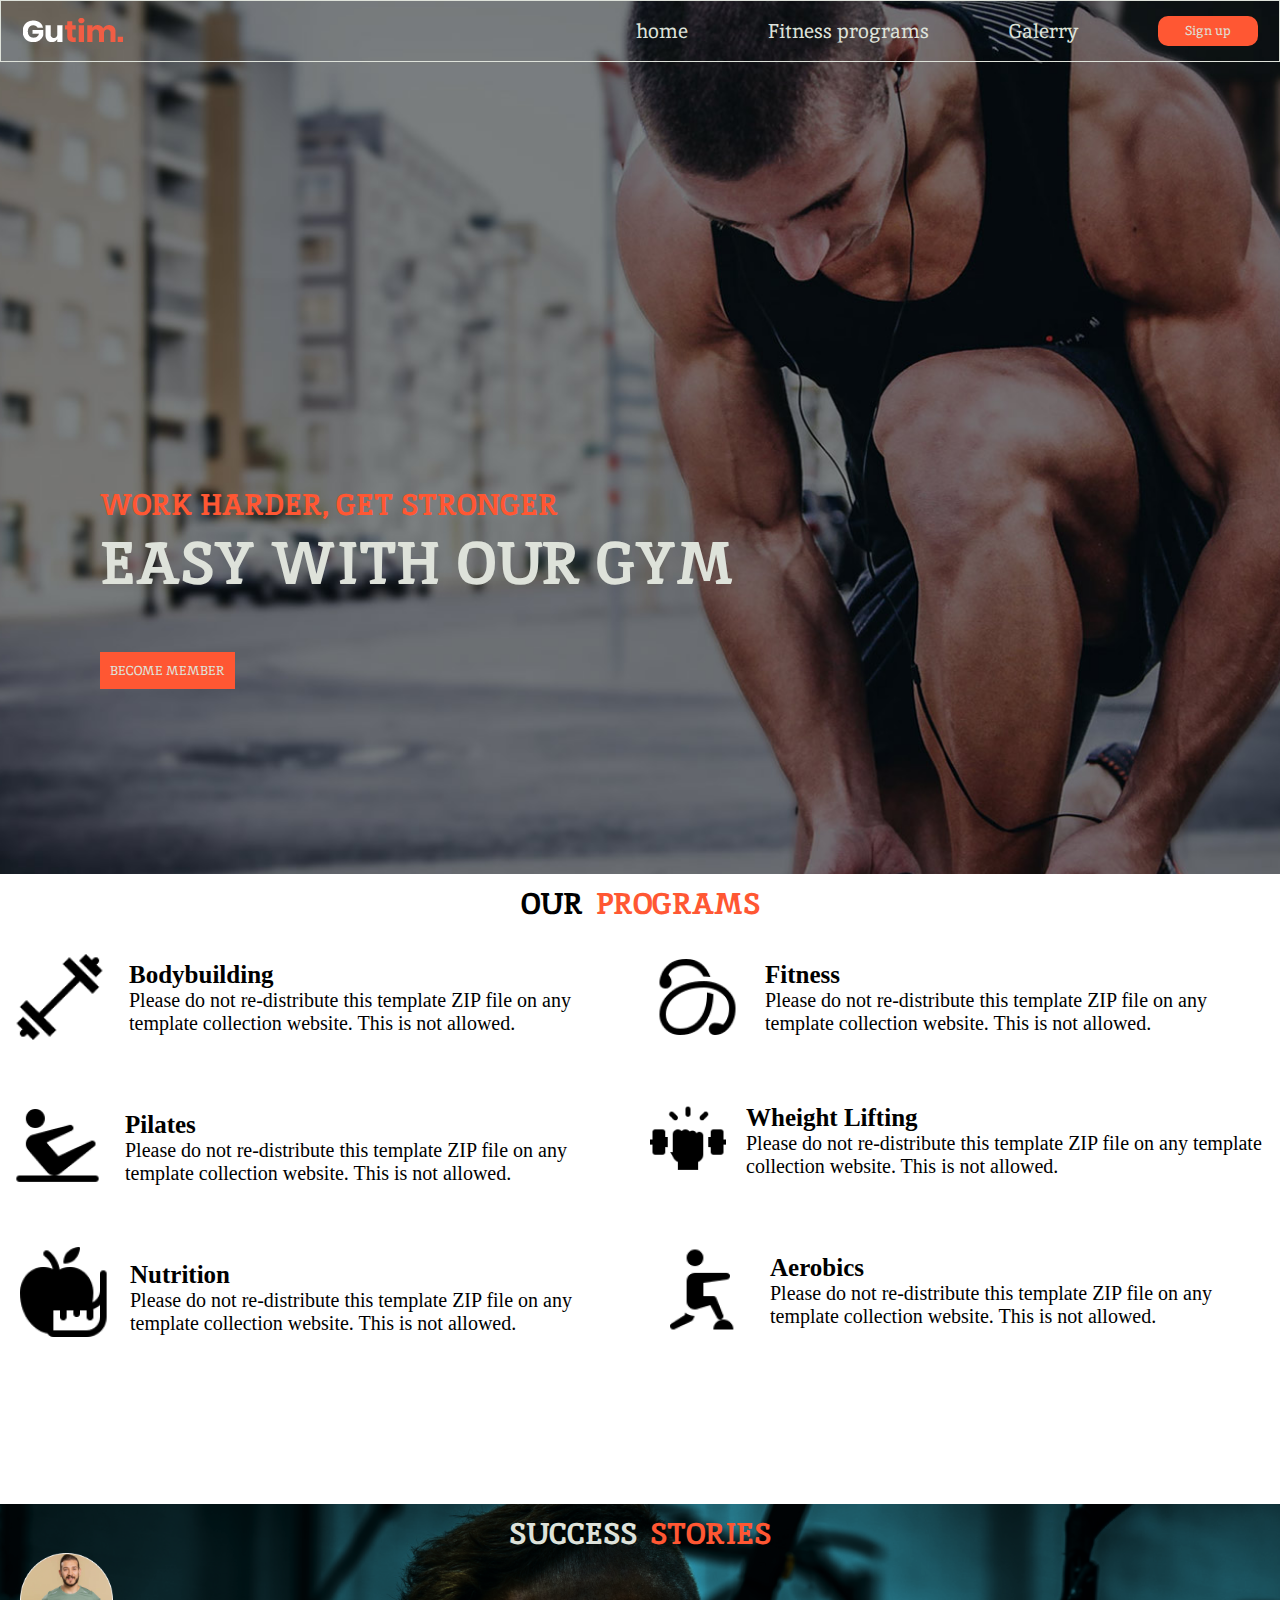
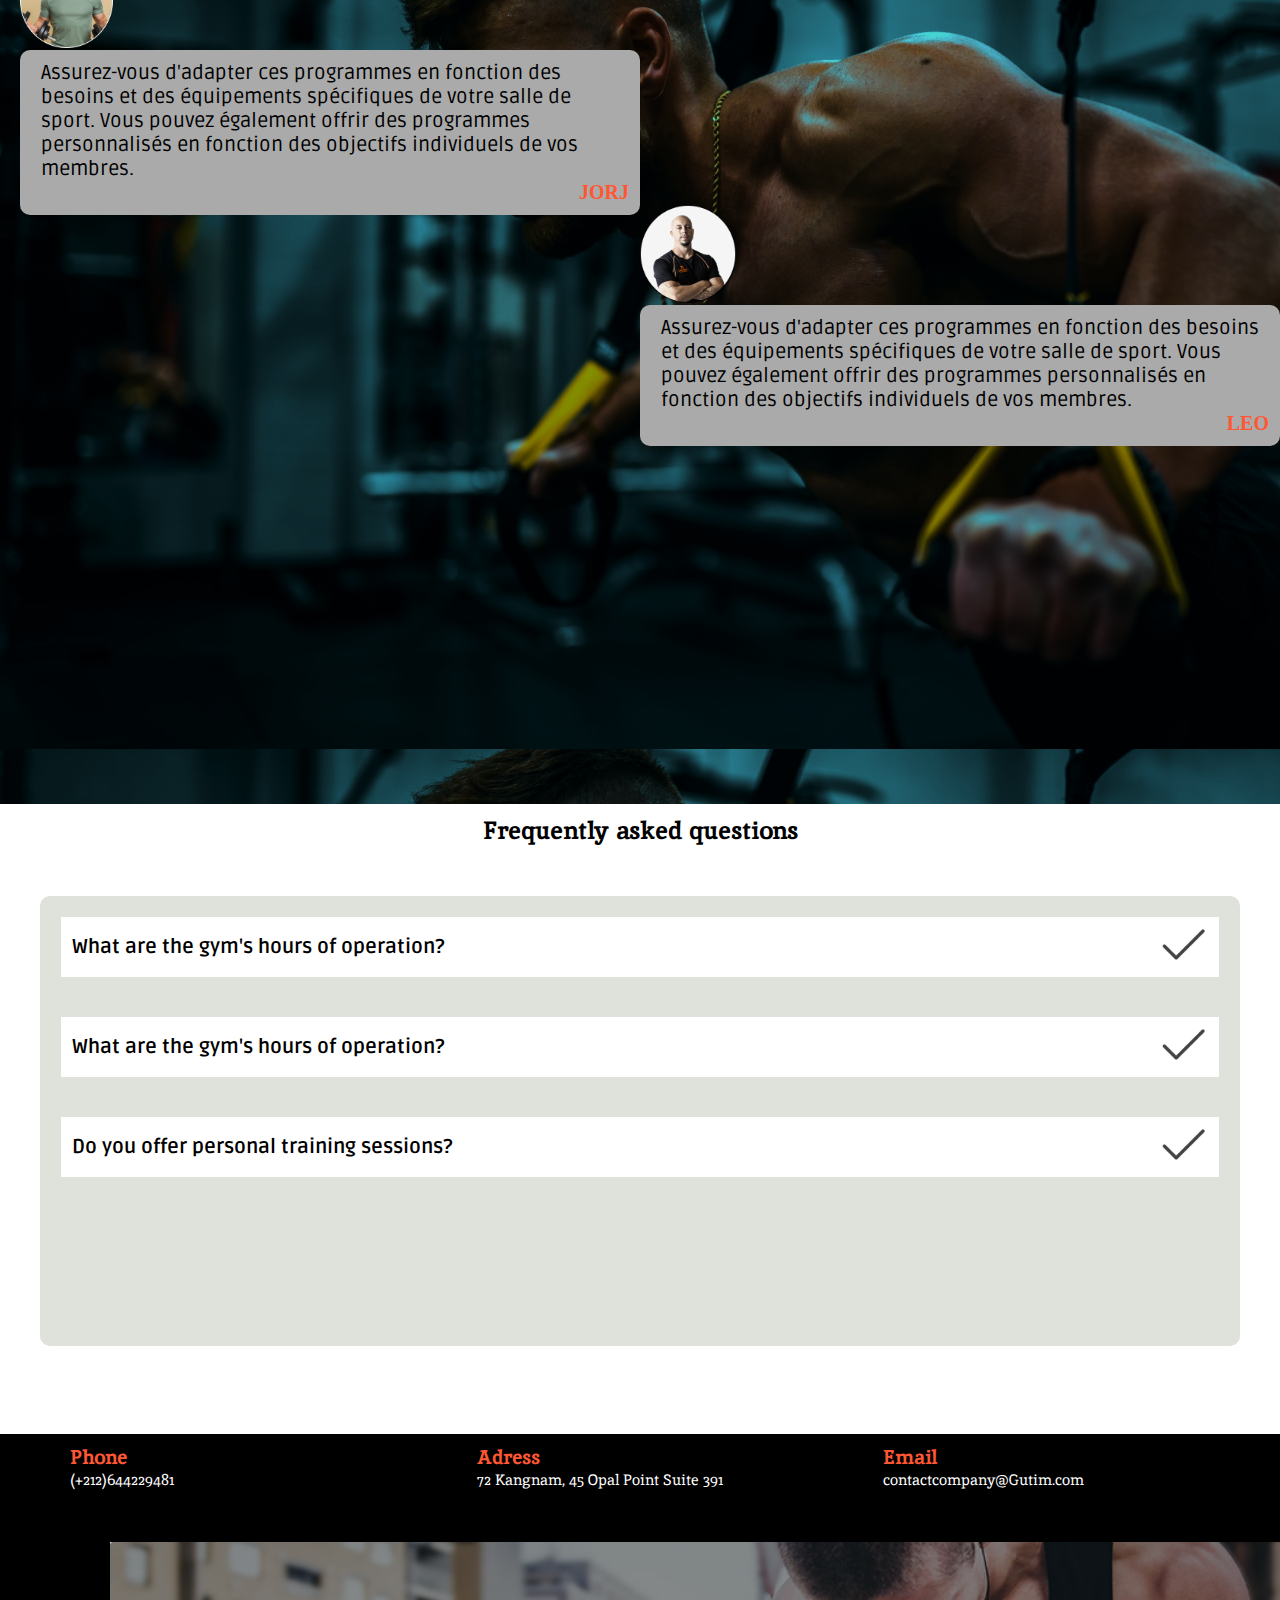
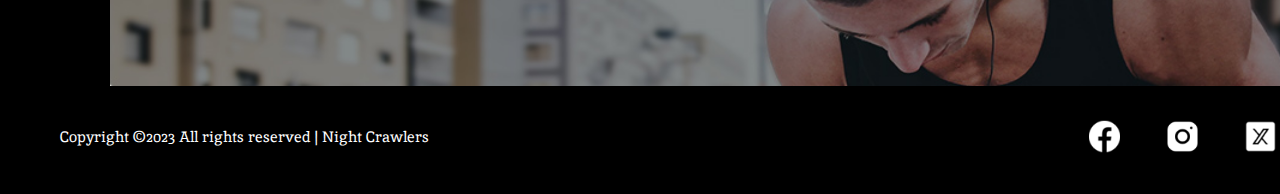
<file: index.html>
<!DOCTYPE html>
<html>
<head>
    <meta charset="UTF-8">
    <meta http-equiv="Content-Type" content="text/html; charset=utf-8">
    <meta http-equiv="X-UA-Compatible" content="IE=edge">
    <meta name="viewport" content="width=device-width, initial-scale=1.0">
    <meta name="title" content="GYM">
    <meta name="keywords" content="gym, fitness, bodybuilding, yoga, programs">
    <title>Gutim.GYM</title>
     <!-- css -->
     <link rel="stylesheet" href="style.css">
     <!-- fonts -->
     <link rel="preconnect" href="https://fonts.googleapis.com">
     <link rel="preconnect" href="https://fonts.gstatic.com" crossorigin>
     <link href="https://fonts.googleapis.com/css2?family=Inika&family=Ruda&display=swap" rel="stylesheet">
     <link rel="preconnect" href="https://fonts.googleapis.com">
     <link rel="preconnect" href="https://fonts.gstatic.com" crossorigin>
     <link href="https://fonts.googleapis.com/css2?family=Inika&family=Inter:wght@100&family=Ruda&display=swap" rel="stylesheet">
     
</head>
<body id="home">
     <!-- header -->
  
     <header>

        <div class="container">
            <div class="header-wrapper">
                <div class="logo">
                        <img src="imgs/logo.png" alt="gym Logo" width="100px">
                    </a>
                </div>
            </div>
                <nav class="navigation" id="nav">
                    <ul class="nav-links">
                        <li class="nav-link"><a href="index.html" >home</a></li>
                        <li class="nav-link"><a href="programs.html">Fitness programs</a></li>
                        <li class="nav-link"><a href="galerry.html">Galerry</a></li>

                        <button><a href="signup.html">Sign up</a></button>
                    
                       
                    </ul>
                </nav>
                <img src="imgs/Bulleted List.png" alt="nav" id="list">
            
        </div>
    
    </header>
      <!-- home section -->
      <section class="home">
        <div class="container-home">
            <!-- home text -->
            <div class="home-content">
                <div class="home-wrapper">
                    <h2>WORK HARDER, GET STRONGER</h2>
                    <h1>EASY WITH OUR GYM</h1>
                   
                    <button><a href="signup.html">BECOME MEMBER</a></button>
                </div>
            </div>
        </div>
   
    </section>

    <!-- programs section -->
    <section class="programs">
        <div class="title">
            <h2>OUR <span> PROGRAMS</span></h2>
        </div>
        <div class="pograms-grid">
       
            <div class="div1">
            <div class="div1-img">
                <img src="imgs/icons/Barbell.png" alt="body">

            </div>
            <div class="div1-text">
            <h3>Bodybuilding</h3>
            <p>Please do not re-distribute this template ZIP file on any template collection website. 
                This is not allowed.</p>
            </div>
            </div>
        
       
            <div class="div1">
            <div class="div1-img">
                <img src="imgs/icons/Energy Absorber.png" alt="fitness">

            </div>
            <div class="div1-text">
            <h3>Fitness</h3>
            <p>Please do not re-distribute this template ZIP file on any template collection website. 
                This is not allowed.</p>
            </div>
            </div>
            <div class="div1">
            <div class="div1-img">
                <img src="imgs/icons/Pilates.png" alt="pilates">

            </div>
            <div class="div1-text">
            <h3>Pilates</h3>
            <p>Please do not re-distribute this template ZIP file on any template collection website. 
                This is not allowed.</p>
            </div>
           </div> 
       
        <div class="grid4">
            <div class="div1">
            <div class="div1-img">
                <img src="imgs/icons/Strength.png" alt="wheight lifting">

            </div>
            <div class="div1-text">
            <h3>Wheight Lifting</h3>
            <p>Please do not re-distribute this template ZIP file on any template collection website. 
                This is not allowed.</p>
            </div>
            </div>
        </div>
        <div class="grid5">
            <div class="div1">
            <div class="div1-img">
                <img src="imgs/icons/Healthy Eating.png" alt="Nutrition">

            </div>
            <div class="div1-text">
            <h3>Nutrition</h3>
            <p>Please do not re-distribute this template ZIP file on any template collection website. 
                This is not allowed.</p>
            </div>
            </div>
        </div>
        <div class="grid6">
            <div class="div1">
            <div class="div1-img">
                <img src="imgs/icons/Warm Up.png" alt="Aerobics">

            </div>
            <div class="div1-text">
            <h3>Aerobics</h3>
            <p>Please do not re-distribute this template ZIP file on any template collection website. 
                This is not allowed.</p>
            </div>
            
        </div>
        </div>
    </div>
    </section>
     <!-- sotries section -->
     <section class="container-stories">
        <div class="title-stories">
            <h2>SUCCESS <span>STORIES</span></h2>
        </div>
        <div class="sotries-grid">
       
        <div class="com1">
            <div class="c1">
                <img src="imgs/Ellipse 4.png" alt="first-st">
            </div>
            <div class="first-com">
                <p>
                    Assurez-vous d'adapter ces programmes en fonction des besoins et des équipements spécifiques 
                   de votre salle de sport.
                   Vous pouvez également offrir des programmes personnalisés en fonction des objectifs individuels de vos membres.
                </p>
                <h4>JORJ</h4>

            </div>

        </div>
        <div class="com2">
            
            <div class="c1">
                
                <img src="imgs/Ellipse 6.png" alt="second-st">
            </div>
            <div class="first-com">
                <p>
                    Assurez-vous d'adapter ces programmes en fonction des besoins et des équipements spécifiques 
                   de votre salle de sport.
                   Vous pouvez également offrir des programmes personnalisés en fonction des objectifs individuels de vos membres.
                </p>
                <h4>LEO</h4>

            </div>
 
        </div>
    </div>
  </section>
   <!-- FAQ section -->
   <section class="faq">
    <h2>Frequently asked questions</h2>
    <div class="faq-grid">
    <div class="faq-ques">
        <div class="faq-flex">
            <div class="check">
         <div class="q1">
        <p>What are the gym's hours of operation?</p>
        <div class="img-check">
        <img src="imgs/icons/Done.png" alt="icon">
          <!-- reponse-faq -->
  </div>
    </div>
    <div class="answer">
        <p>Assurez-vous d'adapter ces programmes en fonction des besoins et des équipements spécifiques Please do not re-distribute this template ZIP file on any template collection website. 
         This is not allowed.
        </p>
     </div>
</div>
<div class="check">
    <div class="q1">
        <p>What are the gym's hours of operation?</p>
        <div class="img-check">
        <img src="imgs/icons/Done.png" alt="icon">
        </div>
    </div>
    <div class="answer ">
        <p>Assurez-vous d'adapter ces programmes en fonction des besoins et des équipements spécifiques Please do not re-distribute this template ZIP file on any template collection website. 
         This is not allowed.
        </p>
     </div>
     </div>
     <div class="check">
    <div class="q1">
        <p>Do you offer personal training sessions?        </p>
        <div class="img-check">
        <img src="imgs/icons/Done.png" alt="icon">
        </div>
    </div>
    <div class="answer">
        <p>Assurez-vous d'adapter ces programmes en fonction des besoins et des équipements spécifiques Please do not re-distribute this template ZIP file on any template collection website. 
         This is not allowed.
        </p>
     </div>
     </div>
</div>
   
</div>
    </div>

   </section>
 
   
     <!-- FOOTER section -->
   <footer>
    <div class="phone">
       <h6>Phone</h6>
       <p>(+212)644229481</p>
    </div>
    <div class="adress">
        <h6>Adress</h6>
        <p>72 Kangnam, 45 Opal Point Suite 391</p>
     </div>
     <div class="email">
        <h6>Email</h6>
        <p>contactcompany@Gutim.com</p>
     </div>
     <div class="img-footer">
        <img src="imgs/footer-signup.jpg" alt="image-footer">
     </div>
     <div class="foot-footer">
        <div class="container-footer">
     <div class="copyright">
        <p>Copyright ©2023 All rights reserved | Night Crawlers</p>
     </div>
     <div class="icons">
        <img src="imgs/icons/Facebook.png" alt="fb">
        <img class="insta" src="imgs/icons/Instagram.png" alt="insta">
        <img src="imgs/icons/TwitterX.png" alt="tw">

        </div>
        </div>
       </div> 
        
     


   </footer>
   <!-- js -->
   <script src="script.js"></script>
</body>
</html>
</file>
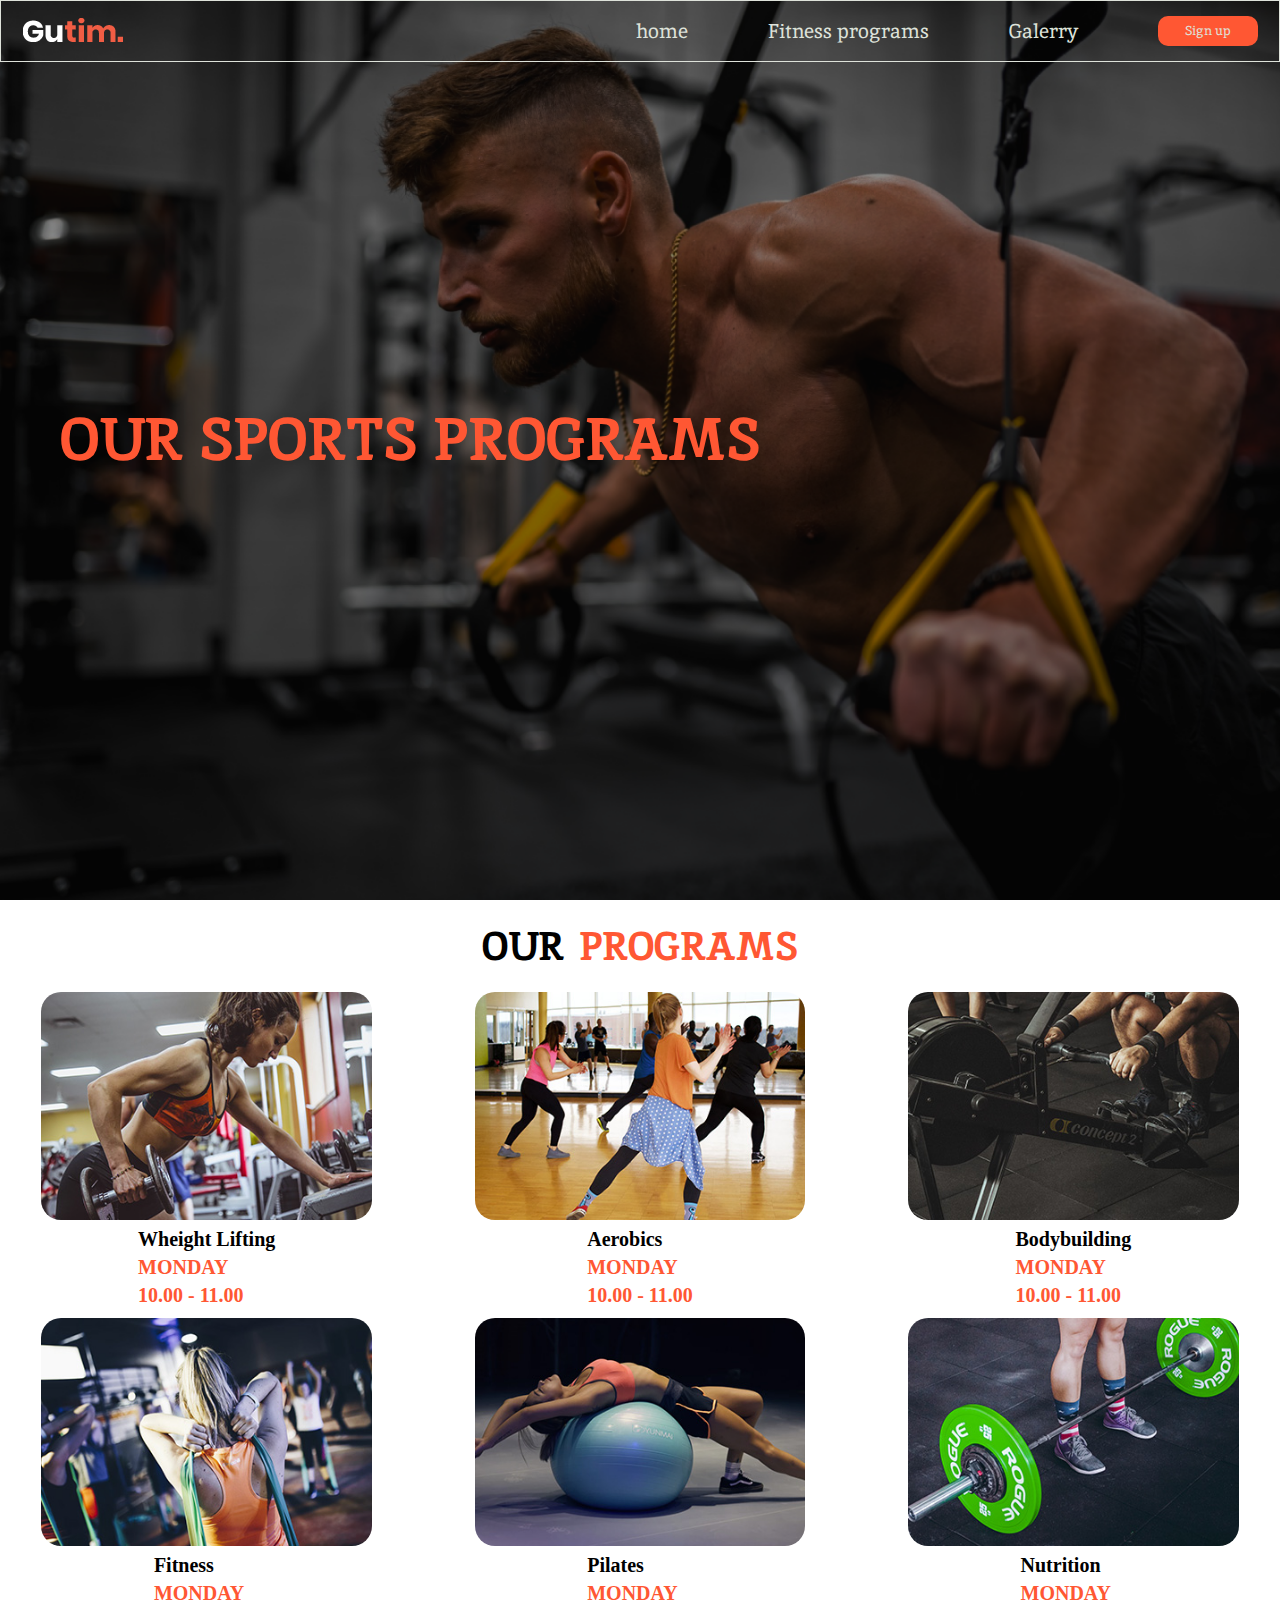
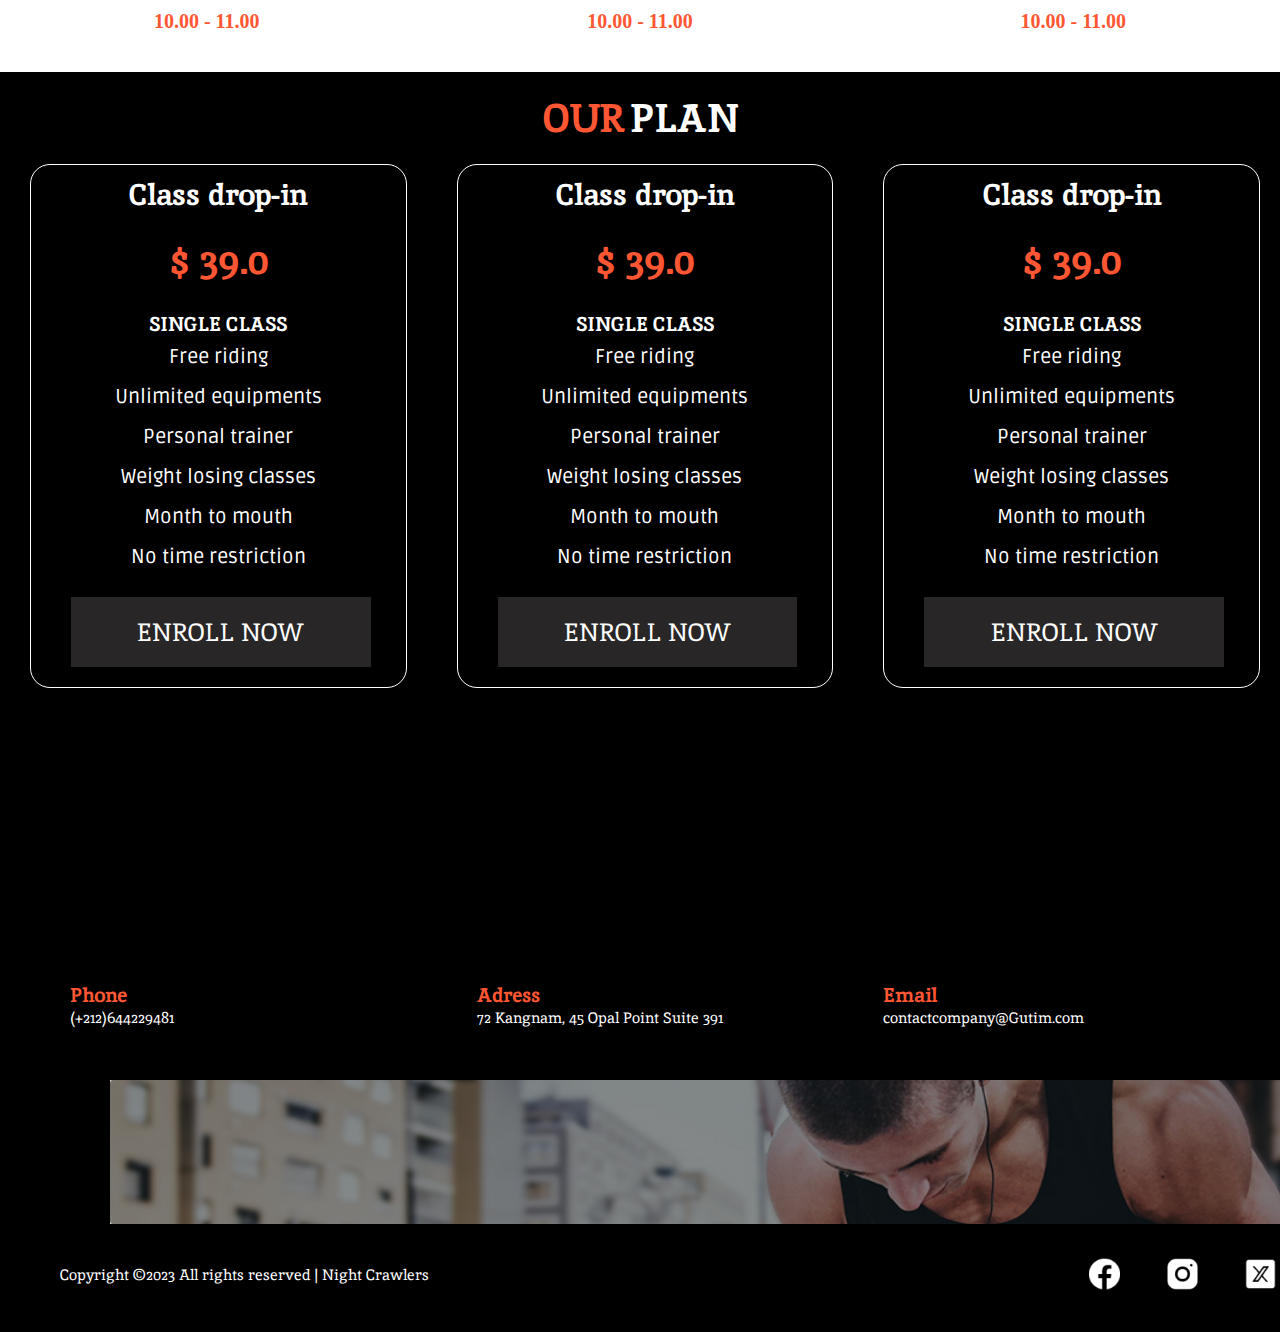
<file: programs.html>
<!DOCTYPE html>
<html>
<head>
    <meta charset="UTF-8">
    <meta http-equiv="Content-Type" content="text/html; charset=utf-8">
    <meta http-equiv="X-UA-Compatible" content="IE=edge">
    <meta name="viewport" content="width=device-width, initial-scale=1.0">
    <meta name="title" content="GYM">
    <meta name="keywords" content="gym, fitness, bodybuilding, yoga, programs">
    <title>Gutim.GYM</title>
     <!-- css -->
     <link rel="stylesheet" href="style.css">
     <!-- fonts -->
     <link rel="preconnect" href="https://fonts.googleapis.com">
     <link rel="preconnect" href="https://fonts.gstatic.com" crossorigin>
     <link href="https://fonts.googleapis.com/css2?family=Inika&family=Ruda&display=swap" rel="stylesheet">
     <link rel="preconnect" href="https://fonts.googleapis.com">
     <link rel="preconnect" href="https://fonts.gstatic.com" crossorigin>
     <link href="https://fonts.googleapis.com/css2?family=Inika&family=Inter:wght@100&family=Ruda&display=swap" rel="stylesheet">
     
</head>
<body>
     <!-- header -->
     <section class="background-programs">
     <header>
        <div class="container">

            <div class="header-wrapper">
                <div class="logo">
                    
                        <img src="imgs/logo.png" alt="gym Logo" width="100">
                    </a>
                </div>
                </div>
                <nav class="navigation">
        
                    <ul class="nav-links">
                        <li class="nav-link"><a href="index.html" class="active">home</a></li>
                        <li class="nav-link"><a href="programs.html">Fitness programs</a></li>
                        <li class="nav-link"><a href="galerry.html">Galerry</a></li>
                        <button><a href="signup.html">Sign up</a></button>
                       
                    </ul>
                </nav>
                <img src="imgs/Bulleted List.png" id="list">
            </div>
       
    </header>
    <div class="home-programs">
        
        <h1>OUR SPORTS PROGRAMS</h1>
       
    </div>


</section>

<section class="our-programs">
        <h1>OUR <span>PROGRAMS</span></h1>
<div class="our-programs-grid">
        <div class="body-buil">
            <img src="imgs/classes/classes-1.jpg">
            <div class="text">
             <h4>Wheight Lifting</h4>  
             <h5>MONDAY</h5> 
             <h5>10.00 - 11.00</h5>
            </div>
        </div>
        <div class="body-buil">
            <img src="imgs/classes/classes-2.jpg">
            <div class="text">
            <h4>Aerobics</h4>  
             <h5>MONDAY</h5> 
             <h5>10.00 - 11.00</h5>
            </div>                        
        </div>
        <div class="body-buil">
            <img src="imgs/classes/classes-8.jpg">
            <div class="text">
            <h4>Bodybuilding</h4>  
             <h5>MONDAY</h5> 
             <h5>10.00 - 11.00</h5>
            </div>
                                    
        </div>
        <div class="body-buil">
            <img src="imgs/classes/classes-4.jpg">
            <div class="text">
            <h4>Fitness</h4>  
             <h5>MONDAY</h5> 
             <h5>10.00 - 11.00</h5>
            </div>
                                    
        </div>
        <div class="body-buil">
            <img src="imgs/classes/classes-9.jpg">
            <div class="text">
            <h4>Pilates</h4>  
             <h5>MONDAY</h5> 
             <h5>10.00 - 11.00</h5>
            </div>                       
        </div>
        <div class="body-buil">
            <img src="imgs/classes/classes-3.jpg">
            <div class="text">
            <h4>Nutrition</h4>  
             <h5>MONDAY</h5> 
             <h5>10.00 - 11.00</h5>
            </div>                    
        </div>
    </div>
</section>
<section class="plan">
    <h1>OUR<span>PLAN</span></h1>
    <div class="plan-grid">
        <div class="plan-grid1">
<div class="first-plan">
<div class="card">
    <h2>Class drop-in</h2>
    <h1>$ 39.0</h1>
    <h6>SINGLE CLASS</h6>
    <p>     Free riding<br>
        Unlimited equipments<br>
            Personal trainer<br>
        Weight losing classes<br>
            Month to mouth<br>
        No time restriction</p>
        <div class="btn">
        <button><a href="signup.html">ENROLL NOW</a></button>
       </div>
</div>

</div>
</div>
<div class="plan-grid2">
<div class="first-plan">
    <div class="card">
        <h2>Class drop-in</h2>
        <h1>$ 39.0</h1>
        <h6>SINGLE CLASS</h6>
        <p>     Free riding<br>
            Unlimited equipments<br>
                Personal trainer<br>
            Weight losing classes<br>
                Month to mouth<br>
            No time restriction</p> 
          <div class="btn" ><button><a href="signup.html">ENROLL NOW</a></button></div> 
    </div>
   
</div>
</div>
<div class="plan-grid3">
<div class="first-plan">
    <div class="card">
        <h2>Class drop-in</h2>
        <h1>$ 39.0</h1>
        <h6>SINGLE CLASS</h6>
        <p>     Free riding<br>
            Unlimited equipments<br>
                Personal trainer<br>
            Weight losing classes<br>
                Month to mouth<br>
            No time restriction</p>
            <button><a href="signup.html">ENROLL NOW</a></button>
    </div>

</div>
</div>
</div>
</div>
</section>
  <!-- FOOTER section -->
  <footer>
    <div class="phone">
       <h6>Phone</h6>
       <p>(+212)644229481</p>
    </div>
    <div class="adress">
        <h6>Adress</h6>
        <p>72 Kangnam, 45 Opal Point Suite 391</p>
     </div>
     <div class="email">
        <h6>Email</h6>
        <p>contactcompany@Gutim.com</p>
     </div>
     <div class="img-footer">
        <img src="imgs/footer-signup.jpg">
     </div>
     <div class="foot-footer">
        <div class="container-footer">
     <div class="copyright">
        <p>Copyright ©2023 All rights reserved | Night Crawlers</p>
     </div>
     <div class="icons">
        <img src="imgs/icons/Facebook.png">
        <img class="insta" src="imgs/icons/Instagram.png">
        <img src="imgs/icons/TwitterX.png">

        </div>
        </div>
       </div> 
        
     


   </footer>
    <!-- js -->
    <script src="script.js"></script>
</body>
</html>
</file>
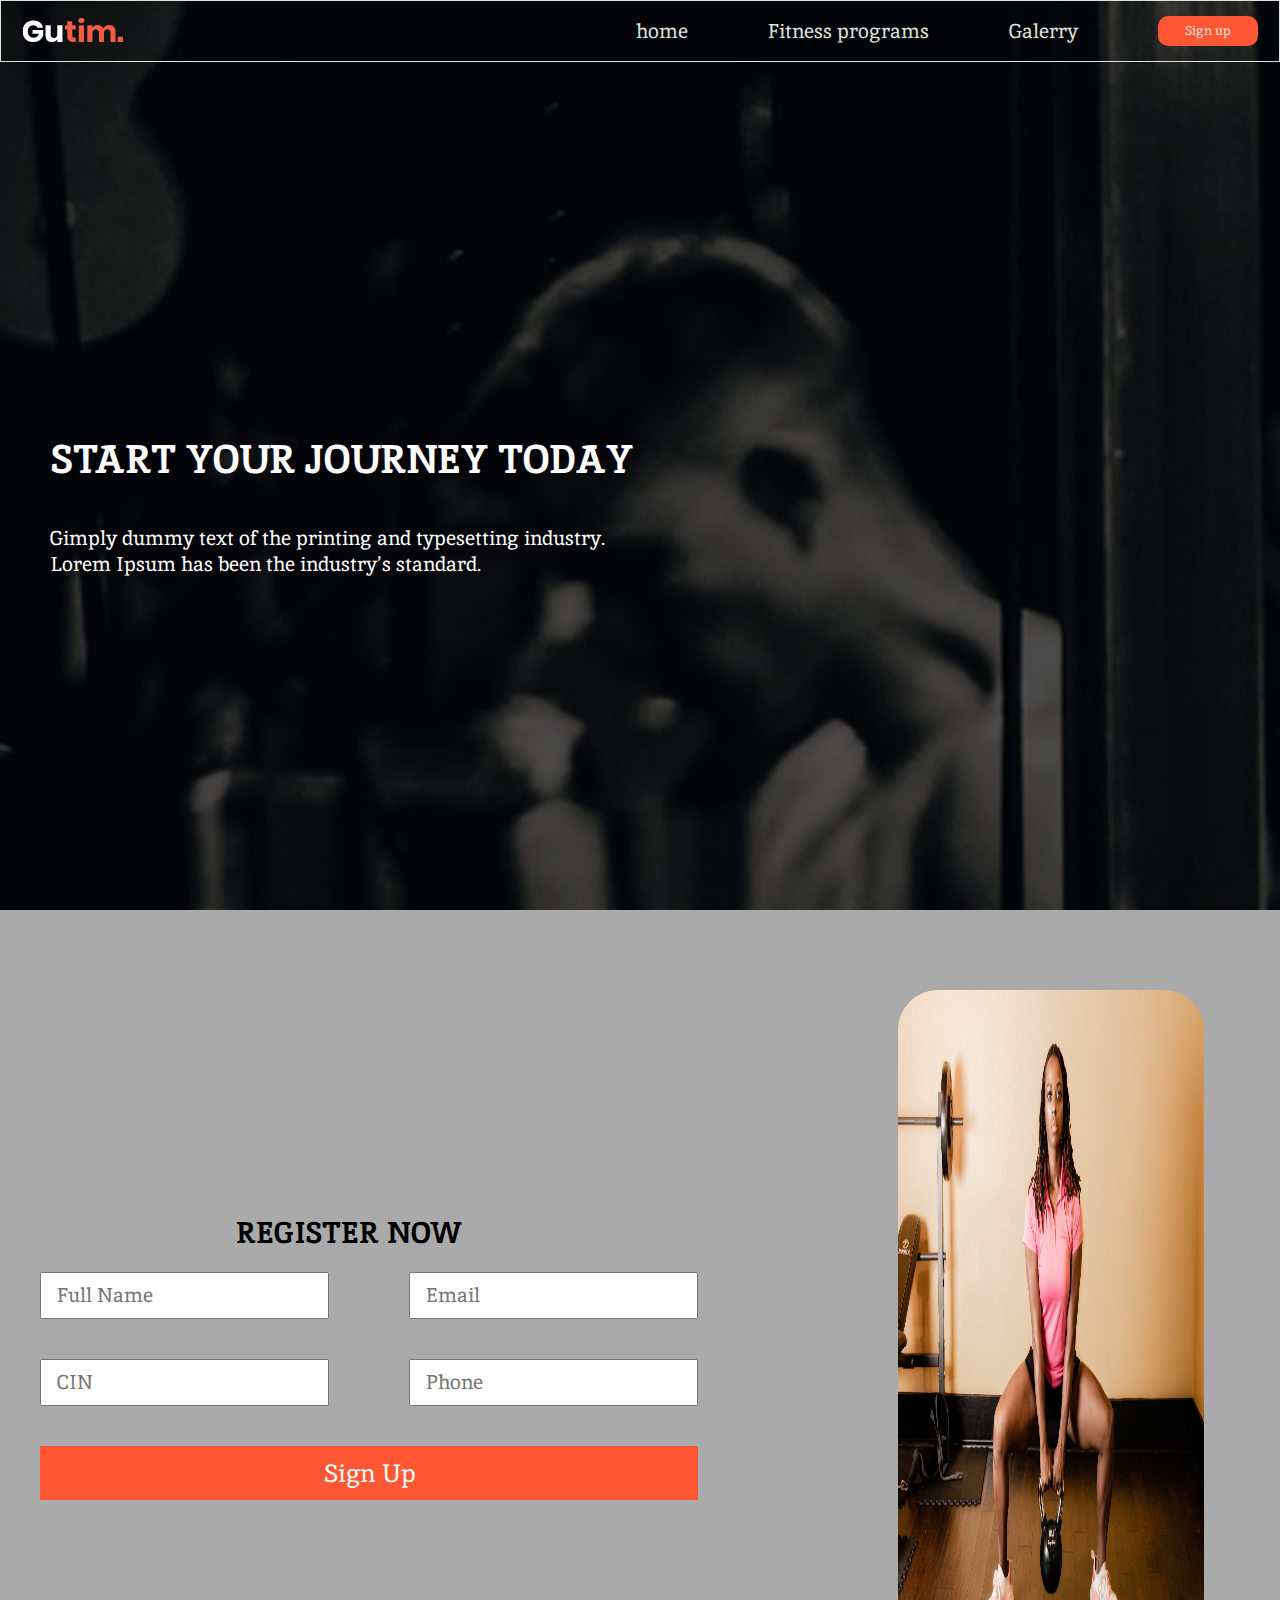
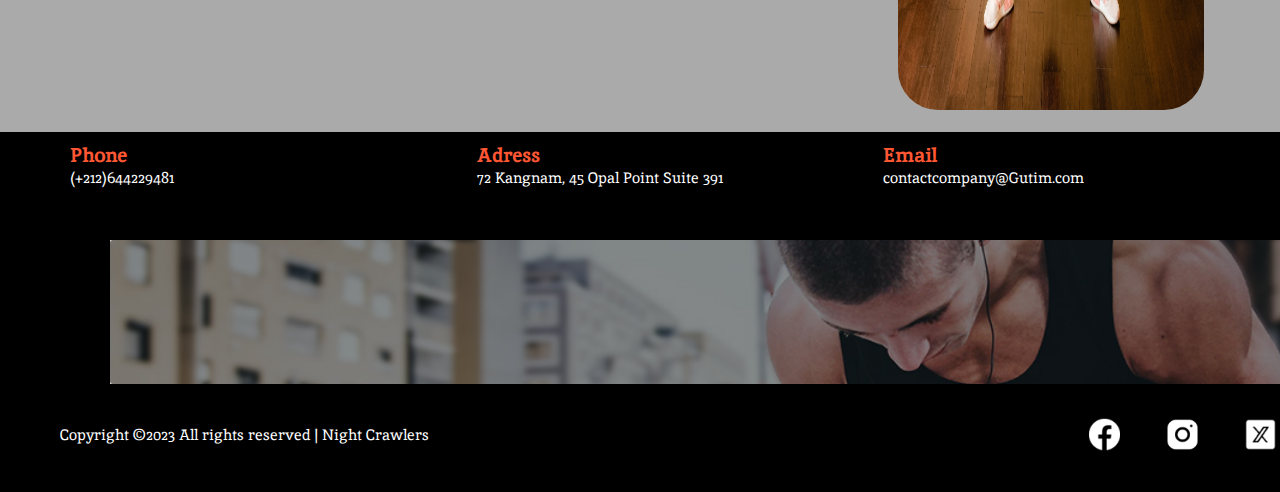
<file: signup.html>
<!DOCTYPE html>
<html>
<head>
    <meta charset="UTF-8">
    <meta http-equiv="Content-Type" content="text/html; charset=utf-8">
    <meta http-equiv="X-UA-Compatible" content="IE=edge">
    <meta name="viewport" content="width=device-width, initial-scale=1.0">
    <meta name="title" content="GYM">
    <meta name="keywords" content="gym, fitness, bodybuilding, yoga, programs">
    <title>Gutim.GYM</title>
     <!-- css -->
     <link rel="stylesheet" href="style.css">
     <!-- fonts -->
     <link rel="preconnect" href="https://fonts.googleapis.com">
     <link rel="preconnect" href="https://fonts.gstatic.com" crossorigin>
     <link href="https://fonts.googleapis.com/css2?family=Inika&family=Ruda&display=swap" rel="stylesheet">
     <link rel="preconnect" href="https://fonts.googleapis.com">
     <link rel="preconnect" href="https://fonts.gstatic.com" crossorigin>
     <link href="https://fonts.googleapis.com/css2?family=Inika&family=Inter:wght@100&family=Ruda&display=swap" rel="stylesheet">
     
</head>
<body>
    <section id="signup">
     <!-- header -->
  
     <header>

        <div class="container">
            <div class="header-wrapper">
                <div class="logo">
                        <img src="imgs/logo.png" alt="gym Logo" width="100">
                    </a>
                </div>
            </div>
                <nav class="navigation" id="nav">
                    <!-- <div class="close-menu"><i class="bx bx-x"></i></div> -->
                    <ul class="nav-links" id="nav">
                        <li class="nav-link"><a href="index.html" class="active">home</a></li>
                        <li class="nav-link"><a href="programs.html">Fitness programs</a></li>
                        <li class="nav-link"><a href="galerry.html">Galerry</a></li>
                        <button><a href="signup.html">Sign up</a></button>
                    
                       
                    </ul>
                </nav>
                <img src="imgs/Bulleted List.png" id="list">
            </div>
        
       
    </header>
    <section class="home-signup">
        <div class="home-signup-text">
       <h1>START YOUR JOURNEY TODAY</h1>
       <p>Gimply dummy text of the printing and typesetting industry.
        Lorem Ipsum has been the industry’s standard.</p>
    </div>
    </section>
    <div class="sign-up">
        <div class="sign-up-container">
       <div class="rejex">
        <h3>REGISTER NOW</h3>
        <div class="form">
        <form id="myform">
        <input id="name" type="text" placeholder="Full Name">
        <input id="email" type="email" placeholder="Email" >
        <input id="cin" type="text" placeholder="CIN" >
        <input id="phone" type="tel" placeholder="Phone" >
       <button  type="submit">Sign Up</button>
        </form>
        </div>
        <div id="result"></div>
       </div> 
       <div class="img">
        <img src="imgs/basic_fitness.jpg" width="50%">
       </div>
    </div>
    </div>
    </section>







   <!-- FOOTER section -->
   <footer>
    <div class="phone">
       <h6>Phone</h6>
       <p>(+212)644229481</p>
    </div>
    <div class="adress">
        <h6>Adress</h6>
        <p>72 Kangnam, 45 Opal Point Suite 391</p>
     </div>
     <div class="email">
        <h6>Email</h6>
        <p>contactcompany@Gutim.com</p>
     </div>
     <div class="img-footer">
        <img src="imgs/footer-signup.jpg">
     </div>
     <div class="foot-footer">
        <div class="container-footer">
     <div class="copyright">
        <p>Copyright ©2023 All rights reserved | Night Crawlers</p>
     </div>
     <div class="icons">
        <img src="imgs/icons/Facebook.png">
        <img class="insta" src="imgs/icons/Instagram.png">
        <img src="imgs/icons/TwitterX.png">

        </div>
        </div>
       </div> 
        
     


   </footer>
   <!-- js -->
    <script src="script.js"></script>
    <script src="rejex.js"></script>


    </body>
    </html>
</file>
<file: style.css>
/*font-family///////////////////*/

@import url("https://fonts.googleapis.com/css2?family=Inika&family=Ruda&display=swap");
@import url("https://fonts.googleapis.com/css2?family=Inika&family=Inter:wght@100&family=Ruda&display=swap");

* {
  padding: 0;
  margin: 0;
  box-sizing: border-box;
  text-decoration: none;
  list-style: none;
  scroll-behavior: smooth;
  /* letter-spacing: 1px; */
  /* overflow-x: hidden; */
}
:root {
  --font--family: "Inika", serif;
  --font--family1: "Ruda", sans-serif;

  --text-color: #dee2da;
  --ligne-color: #f2c94c;
  --back-color: #ff5733;
  ---bg--color: #aaa;
  --black--color: black;
}

body {
  width: 100%;
  height: 100vh;
  background-image: url(./imgs/back.jpg);
  background-repeat: no-repeat;
  background-position: center;
  background-size: cover;
  font-size: 10px;
}
header {
  height: 100px;
}
.container {
  width: 100%;
  display: flex;
  align-items: center;
  justify-content: space-around;
  padding: 15px;
  border: 0.5px solid #dee2da;
}
.navigation .nav-links {
  display: flex;
  align-items: center;
  justify-content: space-between;
  font-size: 2em;
  gap: 4em;
  margin-left: 500px;
}
.navigation .nav-links a {
  color: var(--text-color);
  font-family: var(--font--family);
}
.navigation .nav-links li a:hover {
  border-bottom: 2px solid var(--back-color);
  color: #ff5733;

}

.nav-links button {
  width: 100px;
  height: 30px;
  text-align: center;
  padding-bottom: 2px;
  border-radius: 10px;
  border: none;
  background-color: var(--back-color);
}

#list {
  display: none;
  width: 300px;
  height: auto;
}
.home {
  display: flex;
  align-items: center;
  justify-content: flex-start;
  padding-top: 200px;
  padding-left: 100px;
  height: 86vh;
}
.home-wrapper h2 {
  font-family: var(--font--family);
  color: var(--back-color);
  font-size: 3em;
}
.home-wrapper h1 {
  font-family: var(--font--family);
  color: var(--text-color);
  font-size: 6em;
}
.home-wrapper button {
  color: var(--text-color);

  padding: 10px;
  border: none;
  font-family: var(--font--family);

  background-color: var(--back-color);
  margin-top: 50px;
}
.home-wrapper button a {
  color: var(--text-color);
}
.home-wrapper button :hover {
  cursor: pointer;
  color: black;
  background-color: var(---bg--color);
}

/*programs section/////////////////////////////////////////*/

.programs {
  background-color: white;
 min-height: 70vh;
}
.pograms-grid {
  display: grid;
  grid-template-columns: 50% 50%;
  grid-template-rows: 1fr 1fr 1fr;
}
.title {
  color: black;
  font-family: var(--font--family);
  font-size: 2em;

  text-align: center;
  padding-top: 10px;
}
.programs .div1 {
  display: flex;
  align-items: center;
  justify-content: flex-start;
  gap: 20px;
  padding-left: 10px;
  letter-spacing: normal;
}

.div1-text h3 {
  font-size: 2.5em;
}
.div1-text p {
  font-size: 2em;
}

/*success stories//////////////////*/

.container-stories {
  overflow-x: hidden;
  min-height: 100vh;
  background-image: url(imgs/Rectangle\ 8.png);
}
.sotries-grid {
  display: grid;
  grid-template-columns: 50% 50%;
  grid-template-rows: repeat(2, 50%);
}

.title-stories {
  color: var(--text-color);
  font-family: var(--font--family);
  font-size: 2em;

  text-align: center;
  padding-top: 10px;
}
.com1 {
  margin-top: 0px;
  grid-column: 1;
  grid-row: 1;
  margin-left: 20px;
}
.c1 img {
  width: 20%;
  height: 20%;
}
.first-com {
  /* height: 50%; */
  background-color: var(---bg--color);
  border-radius: 10px;
  border: 1px solid transparent;
  width: 100%;
  padding: 10px 10px 10px 10px;
  margin-right: 10px;
}
.first-com p {
  color: var(--black--color);
  font-size: 2em;
  font-family: var(--font--family1);
  padding-left: 10px;
}
.first-com h4 {
  color: var(--back-color);
  font-size: 2em;
  text-align: right;
}
.com2 {
  grid-row: 2;
  grid-column: 2;
}

.c1 img {
  width: 15%;
  height: 15%;
}

/*faq/////////////////////////////////////////////*/

.faq {
  background-color: white;
  min-height: 70vh;
}
.faq-grid {
  display: grid;
  grid-template-columns: 1;
  grid-template-rows: 85% 15%;
}
.faq h2 {
  font-family: var(--font--family);
  font-size: 2.5em;
  text-align: center;
  padding: 10px;
}
.faq-ques {
  background-color: var(--text-color);
  border: 1px solid transparent;
  border-radius: 10px;
  margin: 40px 40px 40px;
  min-height: 50vh;
}
.faq-flex {
  display: flex;
  flex-direction: column;
  align-items: space-around;
  justify-content: center;
  column-gap: 100px;
  padding: 20px;
}

.q1 {
  border: 1px solid transparent;
  background-color: white;
  color: black;
  font-family: var(--font--family1);
  font-weight: bold;
  font-size: 2em;
  height: 60px;
  padding: 10px;
  margin-bottom: 40px;
  display: flex;
  align-items: center;
  justify-content: space-between;
}
/* answer-faq */

.answer {
  display: none;
}
.answer p {
  font-size: 2em;
  background-color: var(--text-color);
  font-family: var(--font--family);
  padding: 10px;
}
.active {
  max-height: 300px;
  display: block;
}

/*FOOTER/////////////////////////////////*/

footer {
  background-color: black;
  display: grid;
  grid-template-columns: 1fr 1fr 1fr;
  grid-template-rows: 30% 40% 30%;

  min-height: 40vh;
  padding-left: 60px;
}

footer h6 {
  color: #ff5733;
  font-size: 2em;
  font-family: var(--font--family);
}
footer p {
  color: white;
  font-size: 1.5em;
  font-family: var(--font--family);
  display: flex;
  align-items: center;
  justify-content: space-between;
}
.phone {
  grid-column: 1;
  grid-row: 1;
  padding: 10px;
}
.adress {
  padding: 10px;
}
.email {
  padding: 10px;
}

.img-footer {
  grid-column: 1/4;
  padding-left: 50px;
}
.img-footer img {
  height: 100%;
  position: center;
}
.foot-footer {
  grid-column: 1/4;
  grid-row: 3;
}
.container-footer {
  display: flex;
  align-items: center;
  justify-content: space-between;
  padding-top: 30px;
}
.icons {
  display: flex;
  align-items: center;
  justify-content: space-between;
}

.icons img {
  width: 20%;
  height: 20%;
}
.icons .insta {
  width: 35%;
  height: 35%;
}

/******************************************************/
/*programs****************************************/

.background-programs {
  height: 100vh;
  width: 100%;
  background-image: url(./imgs/台北-TRX-推薦\ 2.png);
  background-repeat: no-repeat;
  background-size: cover;
}
.home-programs {
  font-family: var(--font--family);
  color: var(--back-color);
  font-size: 3em;
  margin-top: 300px;
  margin-left: 60px;
}
/*----------------------------------OUR PROGRAMS--------------------------------*/

.our-programs {
  background-color: white;
  /* min-height: 100vh; */
}
.our-programs-grid {
  display: grid;
  grid-template-columns: 1fr 1fr 1fr;
  grid-template-rows: 45% 45% 10%;
  gap: 20px;
}
.our-programs h1 {
  color: black;
  font-family: var(--font--family);
  font-size: 4em;
  text-align: center;
  margin-top: 20px;
  margin-bottom: 20px;
}
span {
  color: var(--back-color);
  padding-left: 5px;
}

.body-buil img {
  width: 80%;
  height: 80%;
  border-radius: 20px;
}

.body-buil {
  display: flex;
  flex-direction: column;
  align-items: center;
  width: 100%;
}

.body-buil h4 {
  margin-bottom: 5px;
  margin-top: 8px;
  font-size: 2em;
}
.body-buil h5 {
  margin-bottom: 5px;
  color: var(--back-color);
  font-size: 2em;
  font-weight: bold;
}

/*------------------------------------------PLAN-------------*/

.plan {
  min-height: 100vh;
  background-color: black;
}
.plan-grid {
  display: grid;
  grid-template-columns: repeat(3, 1fr);
}
.plan h1 {
  color: var(--back-color);
  font-family: var(--font--family);
  font-size: 4em;
  text-align: center;
  padding-top: 20px;
  padding-bottom: 20px;
}
.plan h1 span {
  color: white;
  padding-left: 5px;
}

.first-plan {
  border: 1px solid white;
  border-radius: 20px;
  margin-left: 30px;
  margin-right: 20px;
}

.first-plan:hover {
  transform: scale(1.1);
  transition: 0.2s ease;
}

.plan-grid1 {
  grid-column: 1;
}
.plan-grid2 {
  grid-column: 2;
}
.plan-grid3 {
  grid-column: 3;
}
.first-plan h1 {
  margin-bottom: 5px;
}
.first-plan .card h2 {
  color: white;
  font-size: 3em;
  font-family: var(--font--family);
  text-align: center;
  padding-top: 10px;
}
.first-plan .card h6 {
  color: white;
  font-size: 2em;
  font-family: var(--font--family);
  text-align: center;
}
.first-plan .card p {
  color: white;
  font-size: 2em;
  font-family: var(--font--family1);
  text-align: center;
  line-height: 40px;
  margin-bottom: 20px;
}

.card button {
  border: 1px solid transparent;
  background-color: #282626;
  /* display: flex; */
  width: 80%;
  height: 70px;
  font-size: 2.5em;
  font-family: var(--font--family);
  margin-left: 40px;
  margin-bottom: 20px;
}
.card button a {
  color: white;
}

/********************************signup*/
#signup {
  background-image: url(imgs/banner-bg.jpg);
  width: 100%;
  min-height: 60vh;
  background-repeat: no-repeat;
  background-size: cover;
}
.home-signup {
  display: flex;
  height: 90vh;
  align-items: center;
  margin-left: 50px;
}
.sign-up-container {
  display: flex;
  align-items: center;
  gap: 200px;
}
.sign-up {
  background-color: #aaaaaa;
  /* min-height: 100vh; */
}
.home-signup h1 {
  color: white;
  font-size: 4em;
  font-family: var(--font--family);
  margin-bottom: 40px;
}
.home-signup p {
  color: white;
  font-size: 2em;
  font-family: var(--font--family);
  width: 60%;
}
input {
  padding: 10px;
  font-size: 2em;
  margin-left: 40px;
}
input::placeholder {
  font-family: var(--font--family);
  padding-left: 5px;
}
form {
  display: grid;
  grid-template-columns: 1fr 1fr;
  gap: 40px;
}
.rejex h3 {
  font-size: 3em;
  font-family: var(--font--family);
  color:var(--black--color);
  text-align: center;
  margin-top: 70px;
  margin-bottom: 20px;
}
.rejex button {
  cursor: pointer;
}
input:focus {
  border: 0px solid white;
}
#result {
  display: none;
  background-color: white;
  color: black;
  font-size: 2em;
  font-family: var(--font--family1);
  width: 300px;
  padding: 30px;
  border-radius: 15px;
  margin-top: 30px;
  margin-left: 200px;
  text-align: center;
}
.img img {
  border-radius: 40px;
  width: 80%;
  height: 80vh;
  margin-top: 80px;
  margin-bottom: 20px;
}
.rejex button {
  color: white;
  padding: 10px;
  background-color: var(--back-color);
  border: 1px solid transparent;
  grid-column: 1/3;
  font-size: 2.5em;
  font-family: var(--font--family);
  margin-left: 40px;
}
















/****************************************GALLERY********************************/
#gallery {
  background-image: url(imgs/game.jpg),linear-gradient(transparent,black);  
  width: 100%;
  height: 100VH;
background-position:center;
  background-size: cover;
}
.galerry-content{
  min-height:80vh ;
  background-color:white;
}
.title-galerry h2{
  color: var(--back-color);
  font-family: var(--font--family);
  font-size: 3em;
  text-align: center;
padding-top: 20px;
padding-bottom: 20px;
}
.slide-image-container img{
  width: 100%;
  height: 50vh;

  
}
.slide-image-container{
  display: flex;
  align-items: center;
  justify-content: center;
}

.dot-dot{
  text-align: center;
}
.dot {
  cursor: pointer;
  height: 15px;
  width: 15px;
  margin: 0 2px;
  background-color: #bbb;
  border-radius: 50%;
  display: inline-block;
  transition:0.6s ease;
  margin-top: 20px;
}
.dot.active  {
  background-color: #333;
}

.active .dot:hover {
  background-color:black;
}



/* tablette */
 @media (max-width:1023px )and (min-width:769px) {
body{
  width: 100%;
}




.pograms-grid{
  display: grid;
  grid-template-columns: repeat(2,1fr);
  grid-template-rows: 1fr 1fr 1fr;
}
.our-programs-grid{
  display: grid;
  grid-template-columns: repeat(2,50%);
  grid-template-rows: repeat(3,1fr);
  
}
 #myform {
  
  padding-left: 150px;
  padding-right:150px ;
  
} 
.sign-up-container{
  gap:40px
}
}










@media (max-width: 768px) {
  * {
    overflow-x: hidden;
  }
  .home{
    padding-left: 30px;
  }
.nav-links.active {
    position: absolute;
    background-color: #aaa;
    display: block;
    width: 300px;
    height: 200px;
    top: 60px;
    right: 10px;
    padding: 1rem;
    border: 1px solid transparent;
    border-radius: 10px;
  }


  .navigation .nav-links a {
    color: black;
    font-size: 1em;
    /* margin-bottom: 20px; */
  }
  .navigation .nav-links li{
     margin-bottom: 10px;
  }

  .navigation .nav-links button {
    width: 100%;
    margin-top: 20px;
    font-size: 1em;
   
  }
  .logo {
    width: 1000px;
    height: 40px;
  }

  #list {
    display: block;
    cursor: pointer;
  }

  /* index-media */
  .pograms-grid {
    display: flex;
    flex-direction: column;
  }

  .div1-text h3 {
    font-size: 2em;
    
  }
  .div1-text p {
    font-size: 2em;
    padding-right: 15px
  }
  .programs .div1 {
    gap: 10px;
  }
  .sotries-grid {
    display: grid;
    grid-template-columns: 1fr;
    grid-template-rows: repeat(2, 1fr);
  }
  .com1 {
    grid-column: 1;
    grid-row: 1;
    margin-left: 20px;
    margin-right: 20PX;

  }
  .com2 {
    margin-left: 20px;
    grid-column: 1;
    grid-row: 2;
    margin-top: 20PX;
    margin-right: 20PX;
  }
  
  .div1 {display: flex;
    flex-direction: column;
  }
  .div1 p{
    text-align: center;
  }
  .div1 h3{
    text-align: center;
  }

  /* faq */
  .faq-grid {
    display: flex;
    flex-direction: column;
  }
  .faq-grid .q1 {
    font-size: 1.5em;
    display: flex;
    align-items: center;
    justify-content: space-around;
   
  }
  .q1{
    padding: 1px 1px 1px 3px;
    height: auto
    
  }
  .img-check{
    width: 38px;
    padding-right: 10px;
  }
 
  
  /* footer */
  footer {
    display: flex;
    flex-direction: column;
   
  }
  .img-footer {
    display: none;
  }

  /* programs-media */

  .our-programs {
    background-color: white;

  }
  .our-programs-grid {
    display: flex;
    flex-direction: column;
  
  }
  .body-buil .text {
    display: none;
  }
  .body-buil img {
    width: 50%;
    height: 50%;
    border-radius: 20px;
  }
  .our-programs h1{
    font-size: 3em;
  }
  .body-buil img {
    width: 80%;
    height: 70%;
    border-radius: 20px;
    padding-bottom: 10px;
  }

  /* plan media */

  .plan-grid {
    display: flex;
    flex-direction: column;
    gap:10px;
  }
 .plan-grid .first-plan:hover{ 
  transition:none;
  transform: none ;
  }

  /* signup */
  .img img {
    display: none;
  }
  .rejex form{
    display: flex;
    flex-direction: column; 
    align-items: center;
    justify-content: center;

  } 
  .sign-up-container {
  display: flex;
  flex-direction: column;
  align-items: center;
  
}
form input{
  width: 100%;
}
form button{
  width: 100%;
}

/* FOOTER */
footer{
  padding-top: 10px;
  padding-left: 40px;
  padding-right: 20px;
}

/* galerry */
.galerry-content{
  height: 20vh;
}

.slide-image-container img{
  margin-left: 40PX;
  margin-right: 60PX;
  width: 80%;
  height: 20VH;
}

}
</file>
